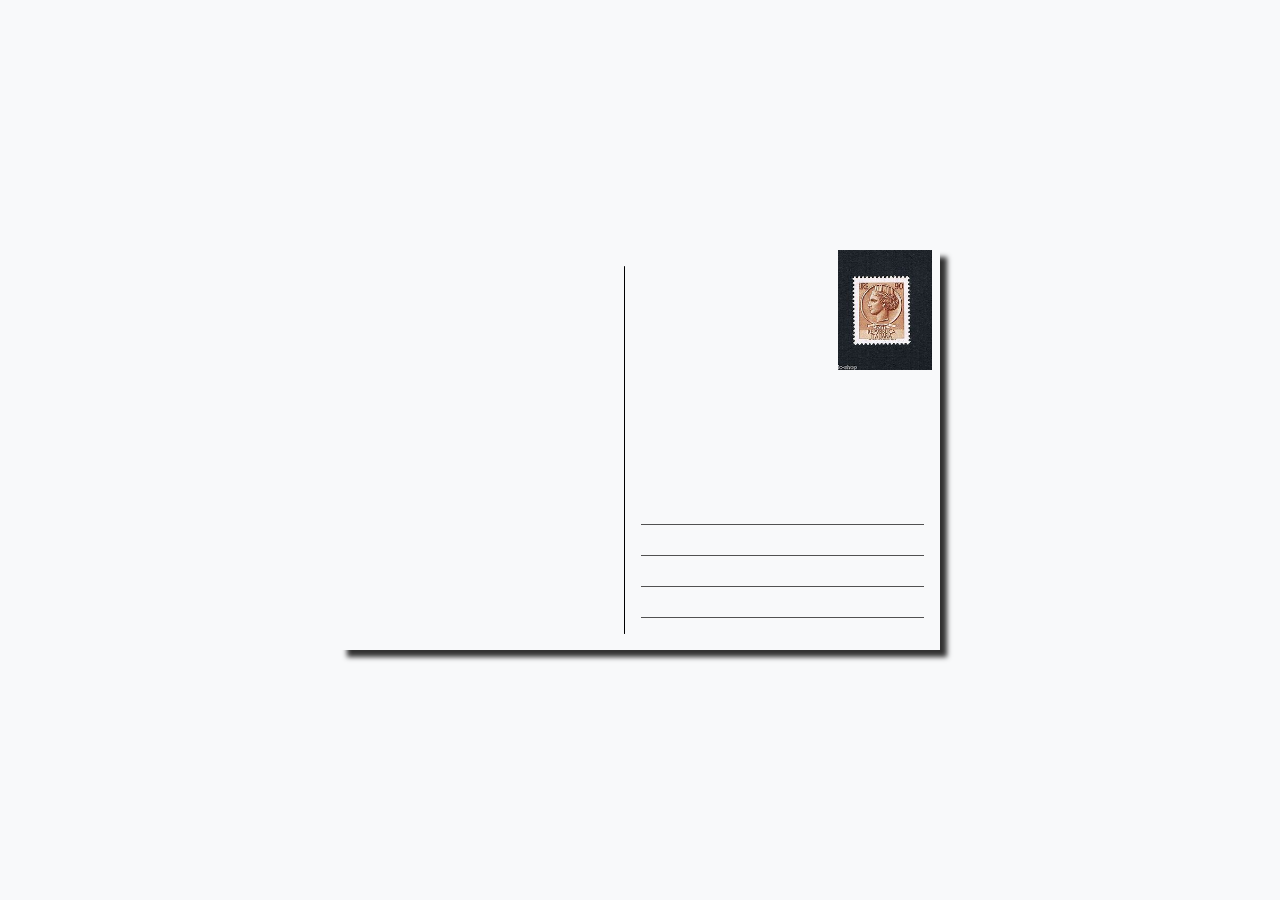
<file: index.html>
<!DOCTYPE html>
<html lang="en">

<head>
    <meta charset="UTF-8">
    <meta http-equiv="X-UA-Compatible" content="IE=edge">
    <meta name="viewport" content="width=device-width, initial-scale=1.0">
    <title>postcard</title>
    <link rel="stylesheet" href="style.css">
</head>

<body>
    <div class="container">
        <div class="postcard ">
            <div class="column1 ">

            </div>
            <div class="divider ">

            </div>
            <div class="column2 ">
                <div class="c2-row1 ">
                    <div class="stamp ">

                    </div>

                </div>
                <div class="c2-row2 ">
                    <div class="c2-row-line1">

                    </div>
                    <div class="c2-row-line2">

                    </div>
                    <div class="c2-row-line3">

                    </div>
                    <div class="c2-row-line4">

                    </div>


                </div>

            </div>

        </div>


    </div>

</body>

</html>
</file>
<file: style.css>
html,body{
    margin: 0px;
    padding: 0px;
    width: 100%;
    height: 100%;

}
.container{
    width: 100%;
height: 100%;
background-color: rgb(248, 249, 250);
display: flex;
justify-content: center;
align-items: center;
}

.postcard{
    height: 400px;
    width: 600px;
    display: flex;
    flex-direction: row;
    box-shadow:        7px 7px 5px 0px rgb(50, 50, 50);



}
.red-border{
    border-style: solid;
    border-width: 1px;
    border-color: rgb(188, 48, 48);
}

.column1{
    flex-grow:  1;
}

.divider{
    width:1px;
    background-color: black;
    margin-top: 16px;
    margin-bottom: 16px;
    border-radius: 1px;
}

.column2{
flex-grow: 1;
display: flex;
flex-direction: column;

}
.c2-row1{
  height: 120px;
  display: flex;
  justify-content: flex-end;
  
}

.c2-row2{
flex-grow: 1;
display: flex;
flex-direction: column;
justify-content: flex-end;

}

.stamp{
    width: 35%;
    background-image: url(./assets/OIP.jfif);
    background-size: contain;
    background-repeat: no-repeat;
    background-position: center center;



}

.c2-row-line1{
    height: 30px;
    border-bottom:  1px solid #515151;
    margin-left: 16px;
    margin-right: 16px;
    

} 
.c2-row-line2{
    height: 30px;
    border-bottom:  1px solid #515151;
    margin-left: 16px;
    margin-right: 16px;

}

.c2-row-line3{
    height: 30px;
    border-bottom:  1px solid #515151;
    margin-left: 16px;
    margin-right: 16px;

}
.c2-row-line4 {
    height: 30px;
    margin-bottom:  32px;
    border-bottom:  1px solid #515151;
    margin-left: 16px;
    margin-right: 16px;

}
</file>
